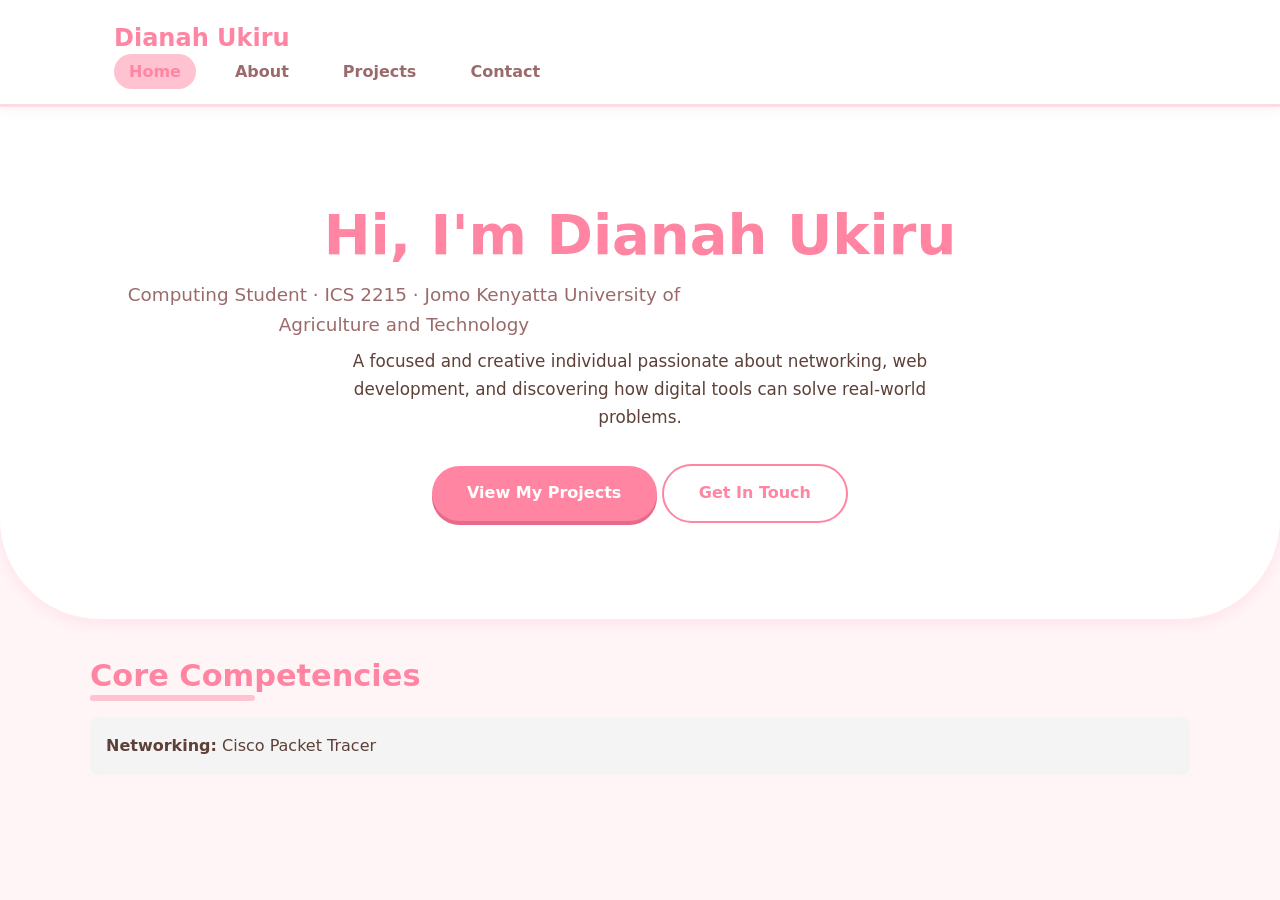
<file: index.html>
<!DOCTYPE html>
<html lang="en">
<head>
  <meta charset="UTF-8">
  <meta name="viewport" content="width=device-width, initial-scale=1.0">
  <meta name="description" content="Portfolio of Dianah Ukiru — Computing student at Jomo Kenyatta University of Agriculture and Technology">
  <title>Dianah Ukiru | Portfolio</title>
  <link rel="stylesheet" href="css/style.css">
</head>
<body>

  <a href="#main" class="skip-link">Skip to main content</a>

  <header>
    <div class="container">
      <a href="index.html" class="logo">Dianah Ukiru</a>
      <nav aria-label="Main navigation">
        <ul>
          <li><a href="index.html" class="active">Home</a></li>
          <li><a href="about.html">About</a></li>
          <li><a href="projects.html">Projects</a></li>
          <li><a href="contact.html">Contact</a></li>
        </ul>
      </nav>
    </div>
  </header>

  <main id="main">
    <section class="hero">
      <div class="container">
        <h1>Hi, I'm <span class="accent">Dianah Ukiru</span></h1>
        <p class="tagline">Computing Student · ICS 2215 · Jomo Kenyatta University of Agriculture and Technology</p>
        <p>A focused and creative individual passionate about networking, web development, and discovering how digital tools can solve real-world problems.</p>
        <div class="hero-btns">
          <a href="projects.html" class="btn">View My Projects</a>
          <a href="contact.html" class="btn btn-outline">Get In Touch</a>
        </div>
      </div>
    </section>

    <section class="container" style="padding: 2rem 0;">
      <h2>Core Competencies</h2>
      <ul style="display: grid; grid-template-columns: repeat(auto-fit, minmax(200px, 1fr)); gap: 1rem; list-style: none; padding: 0;">
        <li style="background: #f4f4f4; padding: 1rem; border-radius: 8px;"><strong>Networking:</strong> Cisco Packet Tracer</li>
        <li style="background:
</file>
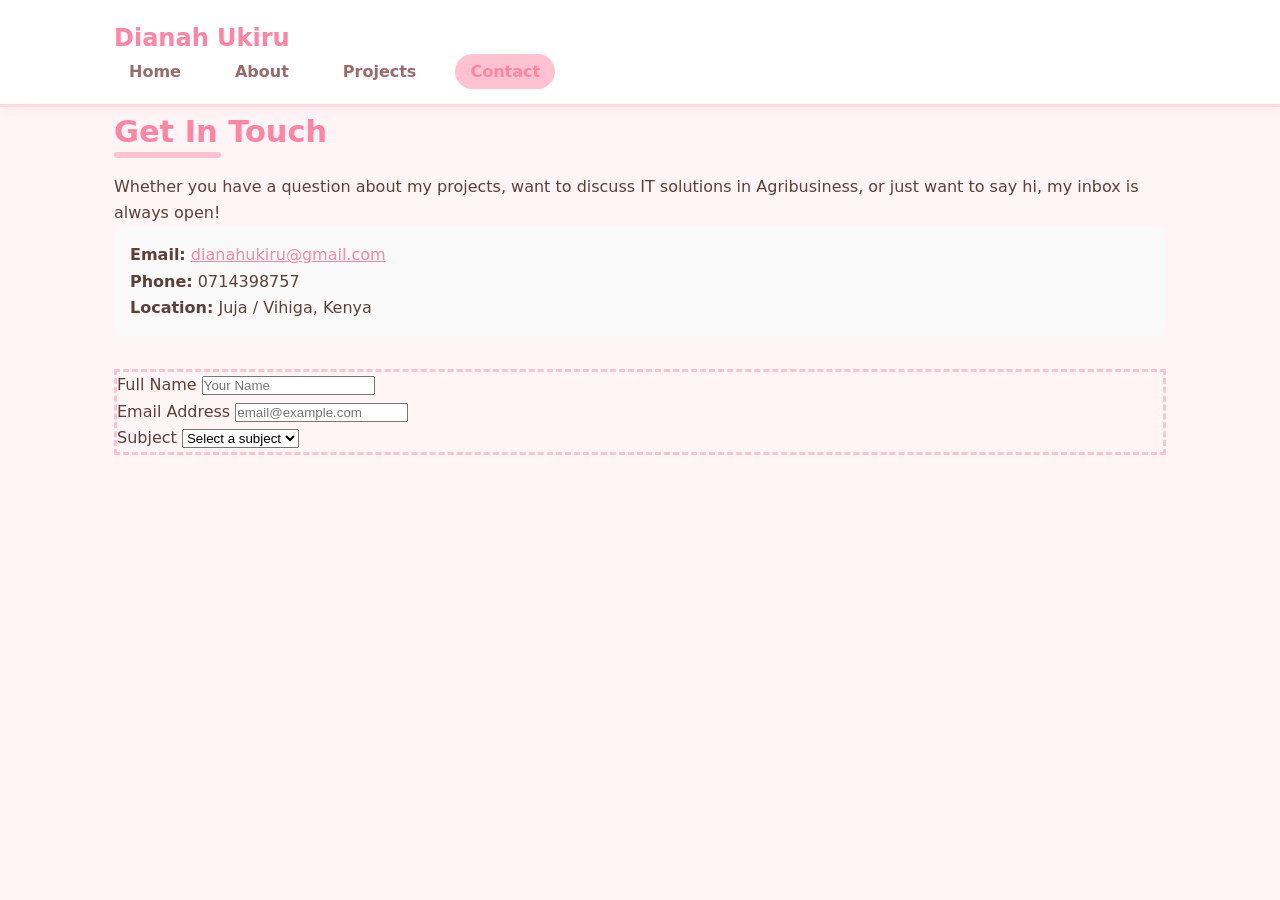
<file: contact.html>
<!DOCTYPE html>
<html lang="en">
<head>
  <meta charset="UTF-8">
  <meta name="viewport" content="width=device-width, initial-scale=1.0">
  <meta name="description" content="Contact Dianah Ukiru — IT Specialist and Agribusiness Professional">
  <title>Contact | Dianah Ukiru</title>
  <link rel="stylesheet" href="css/style.css">
</head>
<body>

  <a href="#main" class="skip-link">Skip to main content</a>

  <header>
    <div class="container">
      <a href="index.html" class="logo">Dianah Ukiru</a>
      <nav aria-label="Main navigation">
        <ul>
          <li><a href="index.html">Home</a></li>
          <li><a href="about.html">About</a></li>
          <li><a href="projects.html">Projects</a></li>
          <li><a href="contact.html" class="active">Contact</a></li>
        </ul>
      </nav>
    </div>
  </header>

  <main id="main">
    <section class="contact-section">
      <div class="container">
        <h2>Get In Touch</h2>
        <p>Whether you have a question about my projects, want to discuss IT solutions in Agribusiness, or just want to say hi, my inbox is always open!</p>
        
        <div style="margin-bottom: 2rem; padding: 1rem; background: #f9f9f9; border-radius: 8px;">
            <p><strong>Email:</strong> <a href="mailto:dianahukiru@gmail.com">dianahukiru@gmail.com</a></p>
            <p><strong>Phone:</strong> 0714398757</p>
            <p><strong>Location:</strong> Juja / Vihiga, Kenya</p>
        </div>

        <form class="contact-form" action="#" method="POST" novalidate>

          <div class="form-group">
            <label for="name">Full Name</label>
            <input type="text" id="name" name="name"
                   placeholder="Your Name" required>
          </div>

          <div class="form-group">
            <label for="email">Email Address</label>
            <input type="email" id="email" name="email" 
                   placeholder="email@example.com" required>
          </div>

          <div class="form-group">
            <label for="subject">Subject</label>
            <select id="subject" name="subject">
              <option value="">Select a subject</option>
</file>
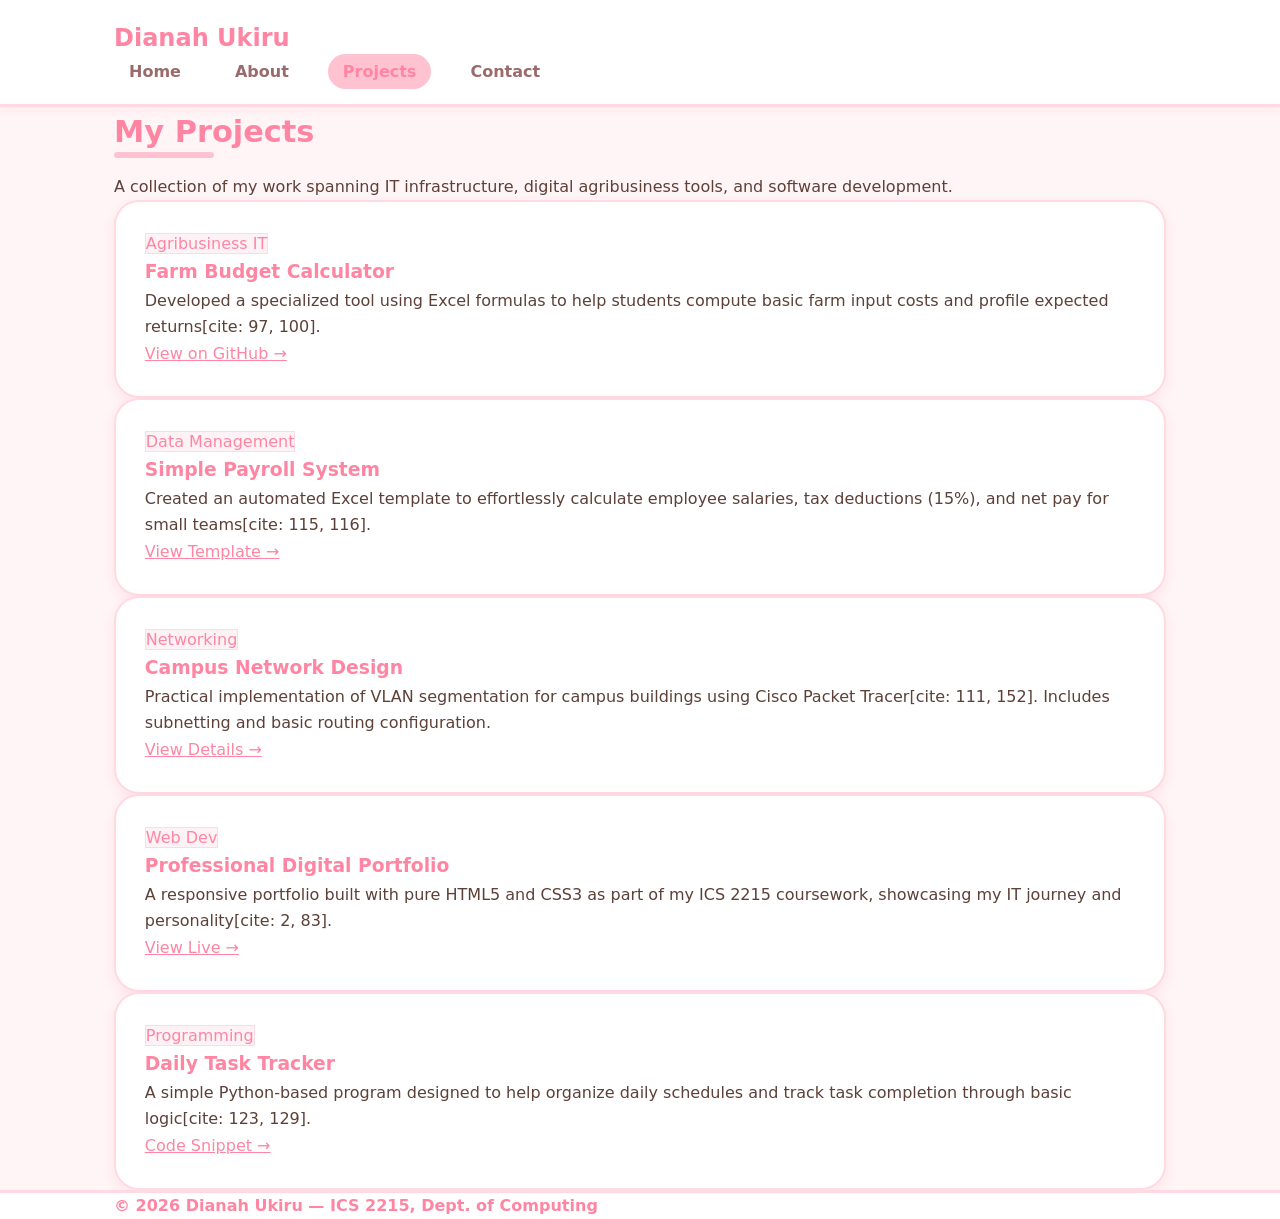
<file: projects.html>
<!DOCTYPE html>
<html lang="en">
<head>
  <meta charset="UTF-8">
  <meta name="viewport" content="width=device-width, initial-scale=1.0">
  <meta name="description" content="Projects by Dianah Ukiru — IT solutions, Agribusiness tools, and Networking designs">
  <title>Projects | Dianah Ukiru</title>
  <link rel="stylesheet" href="css/style.css">
</head>
<body>

  <a href="#main" class="skip-link">Skip to main content</a>

  <header>
    <div class="container">
      <a href="index.html" class="logo">Dianah Ukiru</a>
      <nav aria-label="Main navigation">
        <ul>
          <li><a href="index.html">Home</a></li>
          <li><a href="about.html">About</a></li>
          <li><a href="projects.html" class="active">Projects</a></li>
          <li><a href="contact.html">Contact</a></li>
        </ul>
      </nav>
    </div>
  </header>

  <main id="main">
    <section class="projects-section">
      <div class="container">
        <h2>My Projects</h2>
        <p>A collection of my work spanning IT infrastructure, digital agribusiness tools, and software development.</p>
        
        <div class="cards">

          <article class="card">
            <span class="card-tag">Agribusiness IT</span>
            <h3>Farm Budget Calculator</h3>
            <p>Developed a specialized tool using Excel formulas to help students compute basic farm input costs and profile expected returns[cite: 97, 100].</p>
            <a href="https://github.com/dianahukiru" class="card-link" target="_blank">View on GitHub →</a>
          </article>

          <article class="card">
            <span class="card-tag">Data Management</span>
            <h3>Simple Payroll System</h3>
            <p>Created an automated Excel template to effortlessly calculate employee salaries, tax deductions (15%), and net pay for small teams[cite: 115, 116].</p>
            <a href="#" class="card-link">View Template →</a>
          </article>

          <article class="card">
            <span class="card-tag">Networking</span>
            <h3>Campus Network Design</h3>
            <p>Practical implementation of VLAN segmentation for campus buildings using Cisco Packet Tracer[cite: 111, 152]. Includes subnetting and basic routing configuration.</p>
            <a href="#" class="card-link">View Details →</a>
          </article>

          <article class="card">
            <span class="card-tag">Web Dev</span>
            <h3>Professional Digital Portfolio</h3>
            <p>A responsive portfolio built with pure HTML5 and CSS3 as part of my ICS 2215 coursework, showcasing my IT journey and personality[cite: 2, 83].</p>
            <a href="index.html" class="card-link">View Live →</a>
          </article>

          <article class="card">
            <span class="card-tag">Programming</span>
            <h3>Daily Task Tracker</h3>
            <p>A simple Python-based program designed to help organize daily schedules and track task completion through basic logic[cite: 123, 129].</p>
            <a href="https://github.com/dianahukiru" class="card-link" target="_blank">Code Snippet →</a>
          </article>

        </div>
      </div>
    </section>
  </main>

  <footer>
    <div class="container">
      <p>&copy; <span id="year"></span> Dianah Ukiru — ICS 2215, Dept. of Computing</p>
    </div>
  </footer>
  <script>document.getElementById('year').textContent = new Date().getFullYear();</script>
</body>
</html>
</file>
<file: css/style.css>
/* === 1. RESET & BOX-SIZING === */
*, *::before, *::after {
  box-sizing: border-box;
  margin: 0;
  padding: 0;
}

/* === 2. KAWAII CUSTOM PROPERTIES === */
:root {
  --clr-primary:  #ff85a2;  /* Soft Pink */
  --clr-accent:   #ffc2d1;  /* Lighter Pink */
  --clr-text:      #5d4037;  /* Soft Brown for readability */
  --clr-muted:     #9b6b6b;
  --clr-bg:        #fff5f7;  /* Very Pale Pink Background */
  --clr-white:     #FFFFFF;
  --clr-border:    #ffdae3;
  --radius:        25px;     /* Extra rounded for Bubbliness */
  --shadow:        0 5px 15px rgba(255, 133, 162, 0.15);
  --max-width:     1100px;
}

/* === 3. BASE TYPOGRAPHY === */
body {
  font-family: 'Quicksand', 'Segoe UI', system-ui, sans-serif; /* Quicksand is great for Kawaii themes */
  font-size: 16px;
  line-height: 1.65;
  color: var(--clr-text);
  background: var(--clr-bg);
}
h1, h2, h3 { 
    color: var(--clr-primary); 
    font-weight: 700;
}
h1 { font-size: clamp(2rem, 5vw, 3.5rem); line-height: 1.15; }
h2 { font-size: 1.9rem; margin-bottom: 1rem; position: relative; display: inline-block; }
/* Adding a cute underline effect to h2 */
h2::after {
    content: '';
    position: absolute;
    width: 50%;
    height: 6px;
    background: var(--clr-accent);
    bottom: 0;
    left: 0;
    z-index: -1;
    border-radius: 10px;
}
a  { color: var(--clr-primary); transition: 0.3s; }
a:hover { color: #ff477e; }
img{ max-width: 100%; height: auto; display: block; border-radius: var(--radius); }

/* === 4. LAYOUT CONTAINER === */
.container {
  max-width: var(--max-width);
  margin: 0 auto;
  padding: 0 1.5rem;
}

/* === 5. SKIP LINK === */
.skip-link {
  position: absolute;
  top: -100px;
  left: 0;
  background: var(--clr-primary);
  color: white;
  padding: 0.5rem 1rem;
  z-index: 9999;
  text-decoration: none;
}
.skip-link:focus { top: 0; }

/* === 6. HEADER + NAVIGATION === */
header {
  background: var(--clr-white); /* White header for a clean look */
  padding: 1.2rem 0;
  position: sticky;
  top: 0;
  z-index: 100;
  box-shadow: 0 4px 10px rgba(255, 133, 162, 0.1);
  border-bottom: 3px solid var(--clr-border);
}
.logo {
  font-size: 1.5rem;
  font-weight: 800;
  color: var(--clr-primary);
  text-decoration: none;
}
nav ul  { list-style: none; display: flex; gap: 1.5rem; }
nav a   {
  color: var(--clr-muted);
  text-decoration: none;
  font-size: 1rem;
  font-weight: 600;
  padding: 8px 15px;
  border-radius: 20px;
  transition: all 0.3s ease;
}
nav a:hover, nav a.active {
  background: var(--clr-accent);
  color: var(--clr-primary);
}

/* === 7. HERO SECTION === */
.hero {
  background: var(--clr-white);
  color: var(--clr-text);
  padding: 6rem 1.5rem;
  text-align: center;
  border-bottom-left-radius: 100px;
  border-bottom-right-radius: 100px;
  box-shadow: var(--shadow);
}
.hero .accent { color: var(--clr-primary); text-shadow: 1px 1px 0px white; }
.hero .tagline {
  font-size: 1.15rem;
  color: var(--clr-muted);
  margin: 0.75rem 0 0.5rem;
}
.hero p {
  max-width: 580px;
  margin: 0 auto 2rem;
  font-size: 1.05rem;
}

/* === 8. BUTTONS === */
.btn {
  display: inline-block;
  padding: 0.9rem 2.2rem;
  background: var(--clr-primary);
  color: white;
  border-radius: 50px; /* Capsule shape */
  text-decoration: none;
  font-weight: 700;
  box-shadow: 0 4px 0px #e66a8a; /* 3D effect */
  transition: all 0.2s;
}
.btn:hover { 
    transform: scale(1.05);
    background: #ff477e;
}
.btn:active {
    transform: translateY(3px);
    box-shadow: 0 1px 0px #e66a8a;
}
.btn-outline {
  background: white;
  border: 2px solid var(--clr-primary);
  color: var(--clr-primary);
  box-shadow: none;
}

/* === 9. PROJECT CARDS === */
.card {
  background: var(--clr-white);
  border-radius: var(--radius);
  padding: 1.8rem;
  border: 2px solid var(--clr-border);
  box-shadow: var(--shadow);
  transition: transform 0.3s cubic-bezier(0.175, 0.885, 0.32, 1.275);
}
.card:hover { transform: translateY(-10px) rotate(1deg); }
.card-tag {
  background: #fdf2f5;
  color: var(--clr-primary);
  border: 1px solid var(--clr-border);
}

/* === 10. ABOUT PAGE === */
.profile-img { 
    border: 5px solid var(--clr-accent);
    padding: 5px;
    background: white;
}
.skills-list li::before { content: "✨ "; }

table { border-radius: 15px; overflow: hidden; border: 2px solid var(--clr-border); }
table th { background: var(--clr-accent); color: var(--clr-primary); }

/* === 11. CONTACT FORM === */
.contact-form {
    border: 3px dashed var(--clr-accent); /* Cute dashed border */
}
input:focus, select:focus, textarea:focus {
  border-color: var(--clr-primary);
  box-shadow: 0 0 0 4px rgba(255, 133, 162, 0.2);
}

/* === 12. FOOTER === */
footer {
  background: var(--clr-white);
  color: var(--clr-primary);
  border-top: 3px solid var(--clr-border);
  font-weight: 600;
}

/* === 13. RESPONSIVE === */
@media (min-width: 768px) {
  .about-grid {
    display: grid;
    grid-template-columns: 250px 1fr;
    gap: 3rem;
  }
}
</file>
